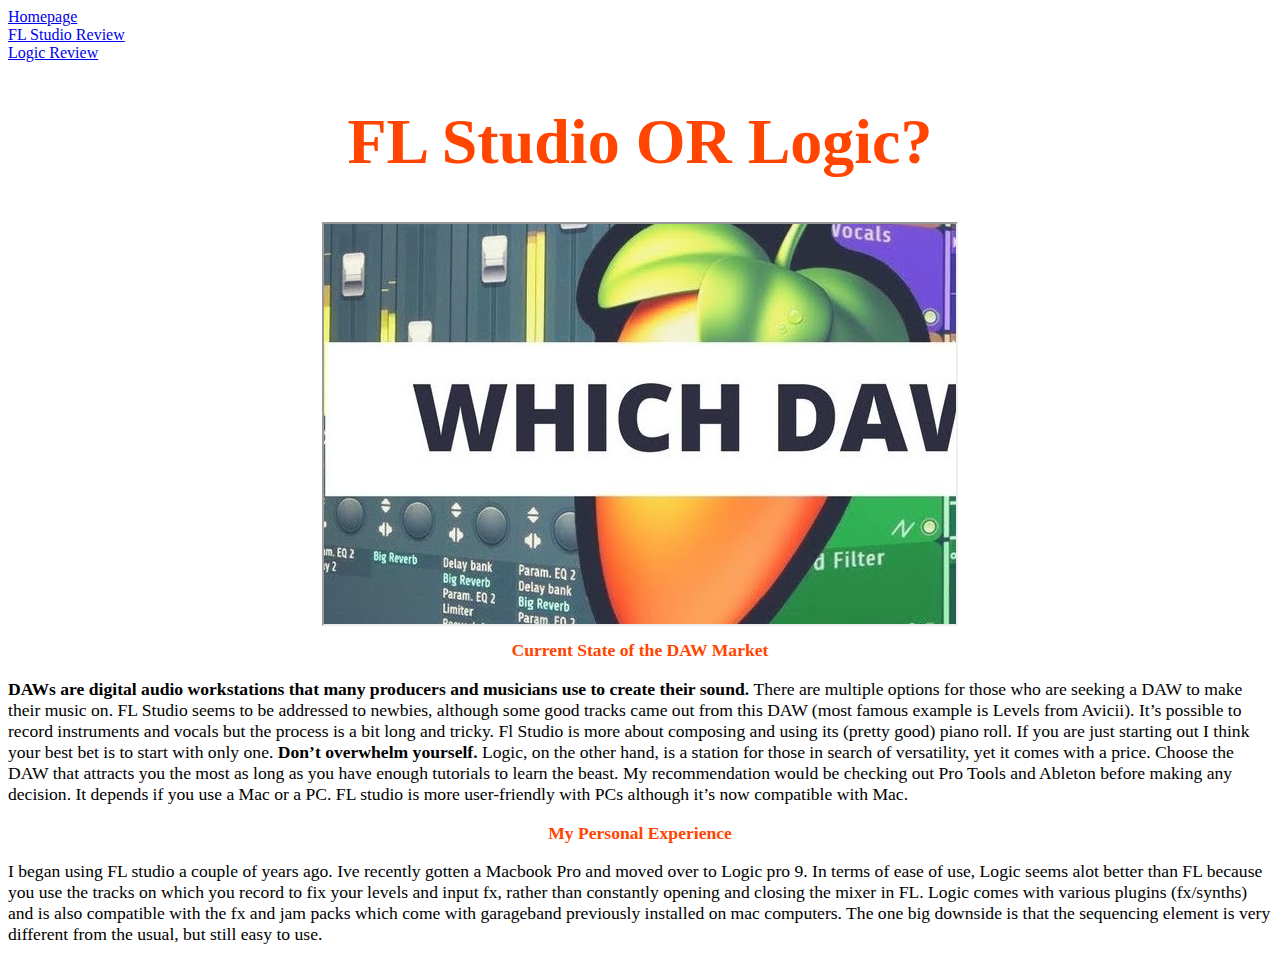
<file: audiocomparison/index.html>
<!doctype html>
<html>



<head>
 
    <link rel="stylesheet" href="stylesheet.css" type="text/css" >
    <title>Which DAW Is Better?</title> 
</head>




<body>
    
    
<a href="index.html"> Homepage</a> <br>   
<a href="flreview.html"> FL Studio Review</a> <br>
<a href="logicreview.html"> Logic Review</a> <br>
    
<h1> FL Studio OR Logic? </h1>
    
<iframe src="flstudiovslogic.jpg" width="6000px" height="400px" class="center"></iframe>
    
<h2 class="second"> Current State of the DAW Market </h2>
 
    
<div id="intro">
<p class="second">  <strong>DAWs are digital audio workstations that many producers and musicians use to create their sound.  </strong> There are multiple options for those who are seeking a DAW to make their music on. FL Studio seems to be addressed to newbies, although some good tracks came out from this DAW (most famous example is Levels from Avicii). It’s possible to record instruments and vocals but the process is a bit long and tricky. Fl Studio is more about composing and using its (pretty good) piano roll. If you are just starting out I think your best bet is to start with only one.  <strong> Don’t overwhelm yourself.  </strong> Logic, on the other hand, is a station for those in search of versatility, yet it comes with a price. Choose the DAW that attracts you the most as long as you have enough tutorials to learn the beast. My recommendation would be checking out Pro Tools and Ableton before making any decision. It depends if you use a Mac or a PC. FL studio is more user-friendly with PCs although it’s now compatible with Mac. </p>
    
</div>

    
<h2> My Personal Experience </h2>

<div id="intro">
<p class="first">I began using FL studio a couple of years ago. Ive recently gotten a Macbook Pro and moved over to Logic pro 9. In terms of ease of use, Logic seems alot better than FL because you use the tracks on which you record to fix your levels and input fx, rather than constantly opening and closing the mixer in FL. Logic comes with various plugins (fx/synths) and is also compatible with the fx and jam packs which come with garageband previously installed on mac computers. The one big downside is that the sequencing element is very different from the usual, but still easy to use.  </p>
    

</div>
    

    
</body>

</html>
</file>
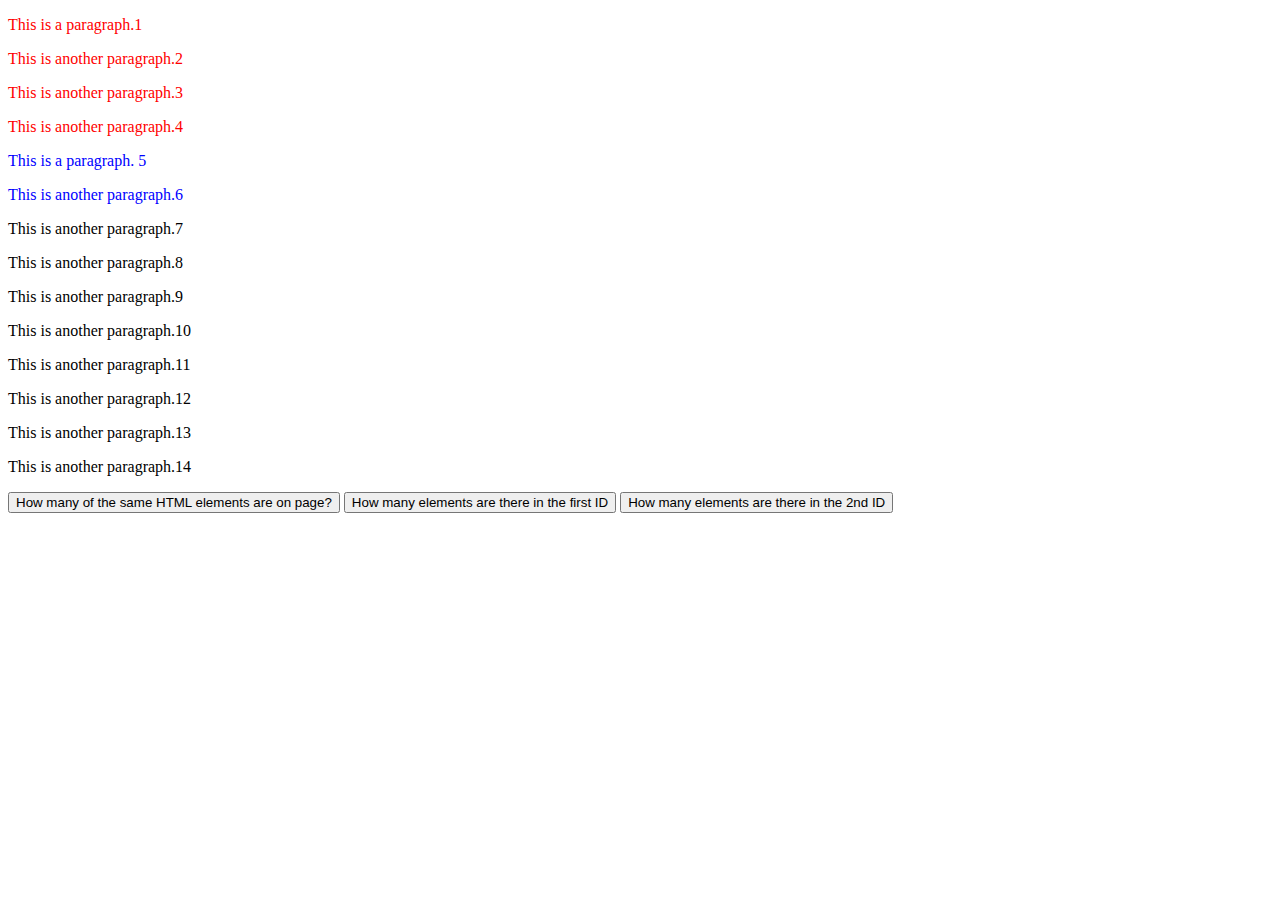
<file: Inclass Java Assignment Element Count/index.html>
<!DOCTYPE html>
<html>
<head>
<meta charset=utf-8 />
<title>Inclass Java Assignment</title>
 </head>   

  
    
<body>
    
<div id="textarea">
    
<div id="div1">
<p style="color:red;">This is a paragraph.1</p>
<p style="color:red;">This is another paragraph.2</p>
<p style="color:red;">This is another paragraph.3</p>
<p style="color:red;">This is another paragraph.4</p>
</div>
    
        
<div id="div2">
<p style="color:blue;">This is a paragraph. 5</p>
<p style="color:blue;">This is another paragraph.6</p>
</div>
    

<p>This is another paragraph.7</p>
<p>This is another paragraph.8</p>
    
<p>This is another paragraph.9</p>
<p>This is another paragraph.10</p>
    
<p>This is another paragraph.11</p>
<p>This is another paragraph.12</p>
    
<p>This is another paragraph.13</p>
<p>This is another paragraph.14</p>
    
    
</div>

<button id="elementcount-button" onclick="elementcount()" >How many of the same HTML elements are on page?</button>
<button id="id1-button" onclick="div1count()" >How many elements are there in the first ID</button>
<button id="id2-button" onclick="div2count()" >How many elements are there in the 2nd ID</button>






    
<script src="script.js" type="text/javascript"></script>   
</body>
</html>
</file>
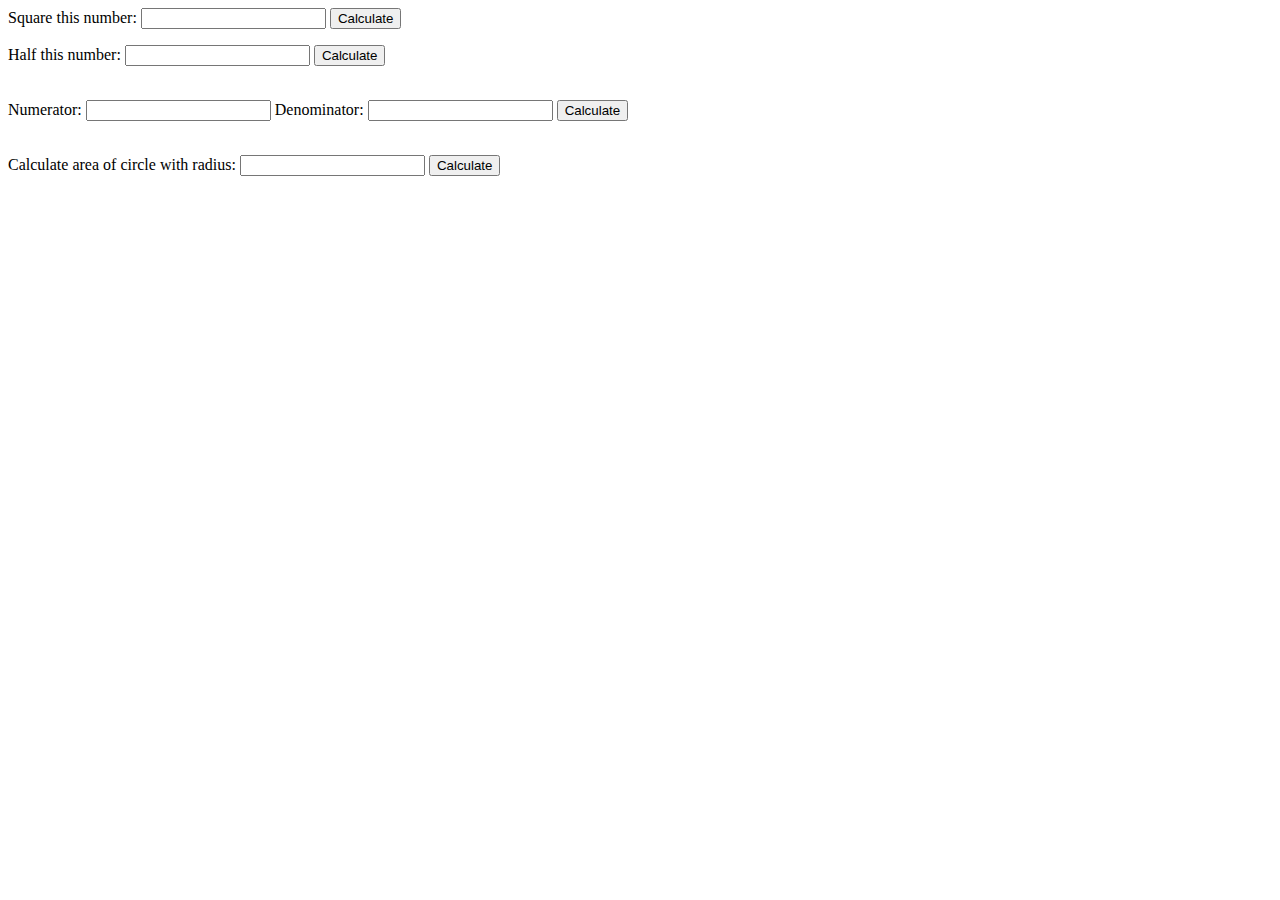
<file: Java Calculator/index.html>
<!DOCTYPE html>
<html>
<head>
<meta charset=utf-8 />
<title>Calculator</title>
    


</head>
<body>

      <label>Square this number:
        <input type="number" id="squareinputid" size="2">
      </label>     
      <button id="square-button">Calculate</button>
     <p id="prompt"></p>
     <p id="solution"></p>

    

      <script language="javascript">
          
          document.getElementById("square-button").addEventListener("click", squareNumber); 
          
          function squareNumber(){
               document.getElementById("prompt").innerHTML = 'Square of ' + squareinputid.value + ' is:';
	           var squareinput = document.getElementById('squareinputid').value;
               var squareresult = document.getElementById('solution').innerHTML = squareinput * squareinput;
               document.getElementById("solution").innerHTML = squareresult;

	}
      </script> 
    

      <label>Half this number:
        <input type="number" id="halfinputid" size="2">
      </label>
      <button id="half-button">Calculate</button>
      <br><br>
      <p id="halfprompt"></p>
      <p id="halfsolution"></p>
    
    
    
          <script language="javascript">
          
          document.getElementById("half-button").addEventListener("click", halfNumber); 
          
          function halfNumber(){
               document.getElementById("halfprompt").innerHTML = 'Half of ' + halfinputid.value + ' is:';
	           var halfinput = document.getElementById('halfinputid').value;
               var halfresult = document.getElementById('halfsolution').innerHTML = halfinput * 0.5 ;
               document.getElementById("halfsolution").innerHTML = halfresult;

	}
      </script> 
    
    
    
    
    

      <label>
        Numerator:
        <input type="number" id="percent1inputid" size="2">
      </label>
      <label>
        Denominator:
        <input type="number" id="percent2inputid" size="2">
      </label>
      <button id="percent-button">Calculate</button>
      <br><br>
    
      <p id="percentprompt"></p>
      <p id="percentsolution"></p>
    
    
    
         <script language="javascript">
          
          document.getElementById("percent-button").addEventListener("click", percentNumber); 
          
          function percentNumber(){
               document.getElementById("percentprompt").innerHTML = percent1inputid.value + ' divided by '+ percent2inputid.value + ' in percentages is: ';
	           var percentinput1 = document.getElementById('percent1inputid').value;
               var percentinput2 = document.getElementById('percent2inputid').value;
               var percentresult = document.getElementById('percentsolution').innerHTML = Math.round(percentinput1 / percentinput2 * '100' * 1000) / 1000+ '%';
               document.getElementById("percentsolution").innerHTML = percentresult;

	}
      </script> 
    
    
    
    
    

      <label>Calculate area of circle with radius:
      <input type="number" id="areainputid" size="2">
      </label>
      <button id="area-button">Calculate</button> 
      <br><br>
      <!-- <div id="solution"></div> -->
    
      <p id="areaprompt"></p>
      <p id="areasolution"></p>
    
    
    
    
    
    
    
    
        <script language="javascript">
          
          document.getElementById("area-button").addEventListener("click", areaNumber); 
          
          function areaNumber(){
               document.getElementById("areaprompt").innerHTML = "The area for a circle with radius " + areainputid.value + ' is:';
	           var areainput = document.getElementById('areainputid').value;
               var arearesult = document.getElementById('areasolution').innerHTML = Math.round(areainput * areainput * Math.PI * 100) / 100;
               document.getElementById("areasolution").innerHTML = arearesult;

	}
      </script>
    
    
    
    

      <!-- <script src="script.js" type="text/javascript"></script> -->
    
    
</body>
</html>
</file>
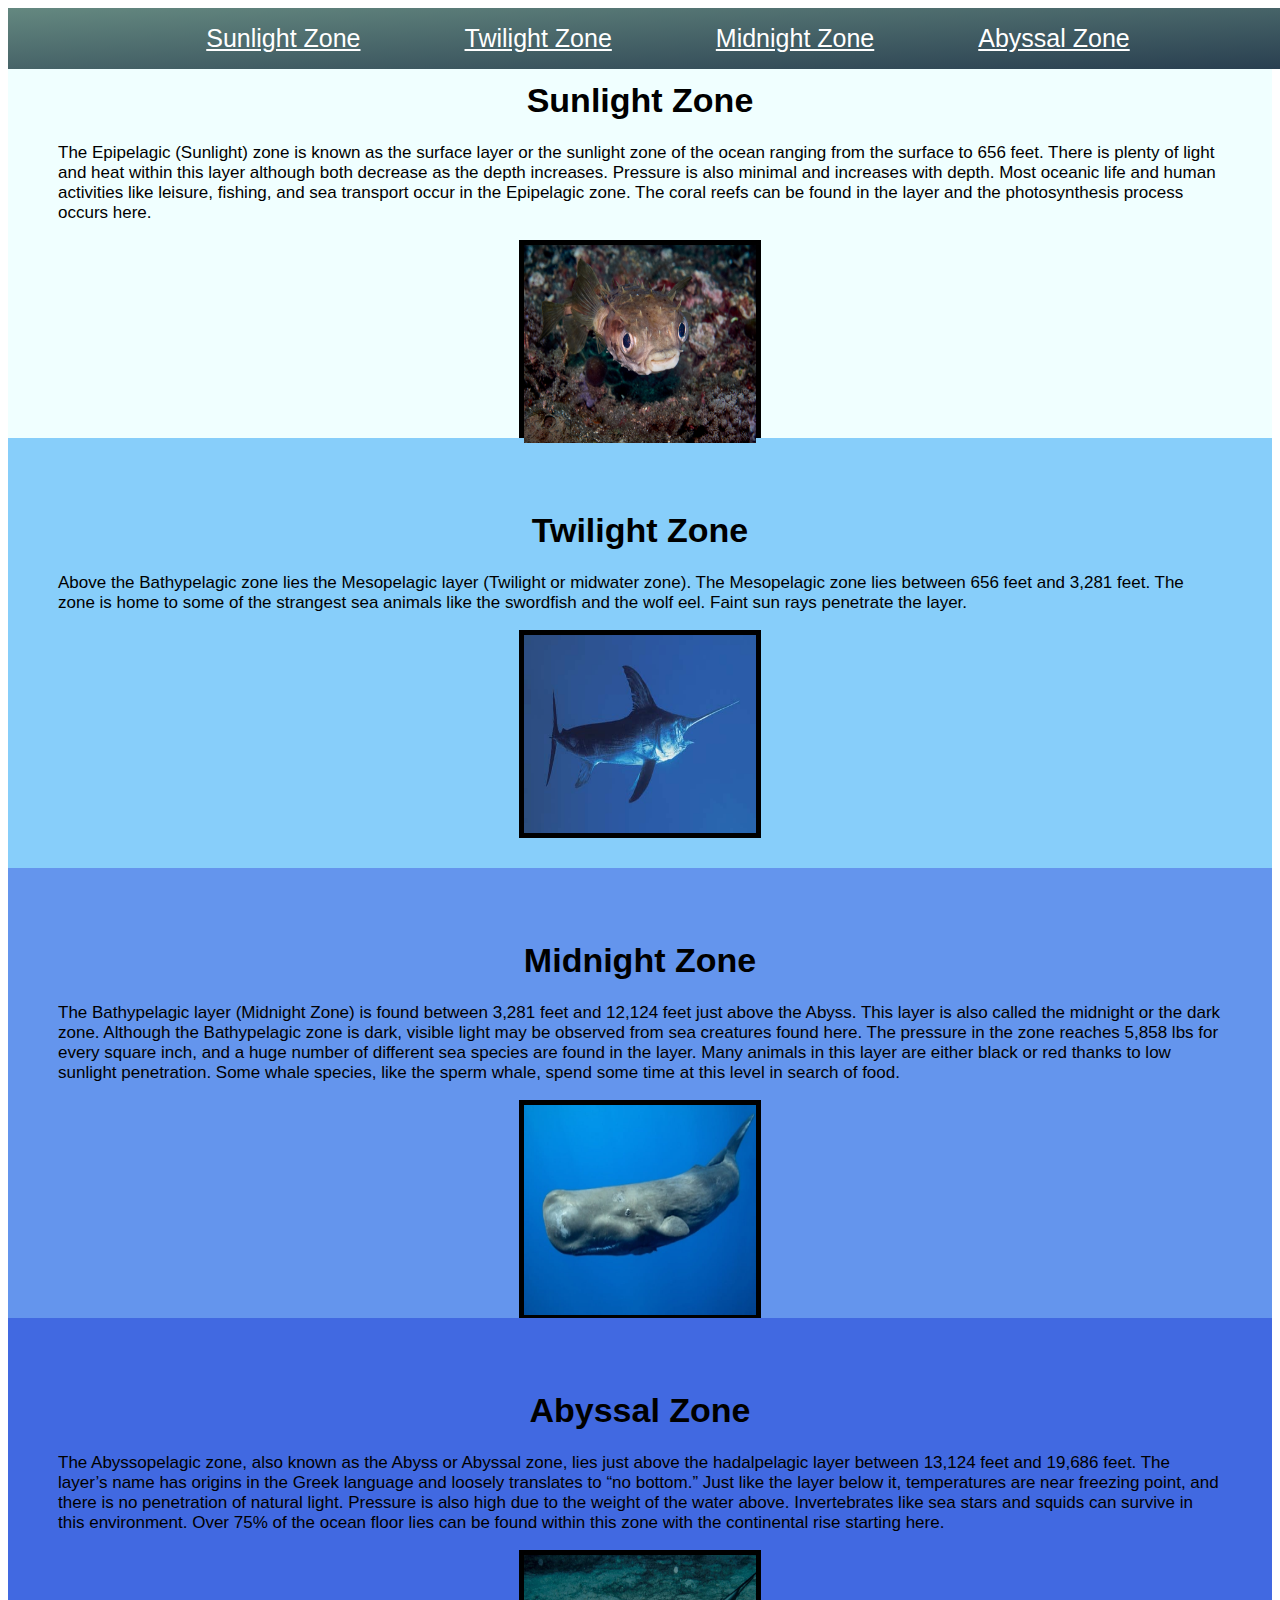
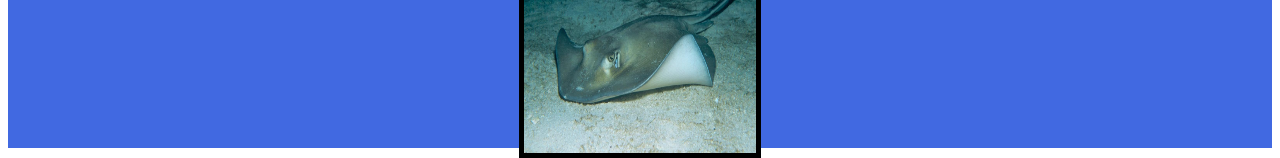
<file: oceancreatures/index.html>
<!DOCTYPE html>
<html lang="en">
<head>
    <meta charset="utf-8">
    <meta name="viewport" content="width=device-width, initial-scale=1.0">
    <link rel="stylesheet" href="stylesheet.css">
    <title>The Depths of the Ocean</title>
</head>

<body>
    
   <nav>
       <ul>
           <li><a href = "#SunlightZone">Sunlight Zone</a></li>
           <li><a href = "#TwilightZone">Twilight Zone</a></li>
           <li><a href = "#MidnightZone">Midnight Zone</a></li>
           <li><a href = "#AbyssalZone">Abyssal Zone</a></li>
       </ul>
   </nav>
   
   <section id = "SunlightZone">
       <h1 align="center">Sunlight Zone </h1>
       <p>The Epipelagic (Sunlight) zone is known as the surface layer or the sunlight zone of the ocean ranging from the surface to 656 feet. There is plenty of light and heat within this layer although both decrease as the depth increases. Pressure is also minimal and increases with depth. Most oceanic life and human activities like leisure, fishing, and sea transport occur in the Epipelagic zone. The coral reefs can be found in the layer and the photosynthesis process occurs here.</p>
   
       <img src="coralfish.jpeg" alt="coralfish" border="5" class="center" style="width: 20%; height: 60%"/>

    </section>
    

   
   <section id = "TwilightZone">
       <h1 align="center">Twilight Zone </h1>
       <p>Above the Bathypelagic zone lies the Mesopelagic layer (Twilight or midwater zone). The Mesopelagic zone lies between 656 feet and 3,281 feet. The zone is home to some of the strangest sea animals like the swordfish and the wolf eel. Faint sun rays penetrate the layer.</p>
       
       <img src="swordfish.jpg" alt="swordfish" border="5" class="center" style="width: 20%; height: 60%"/>
   </section>
   
   <section id = "MidnightZone">
       <h1 align="center">Midnight Zone </h1>
       <p>The Bathypelagic layer (Midnight Zone) is found between 3,281 feet and 12,124 feet just above the Abyss. This layer is also called the midnight or the dark zone. Although the Bathypelagic zone is dark, visible light may be observed from sea creatures found here. The pressure in the zone reaches 5,858 lbs for every square inch, and a huge number of different sea species are found in the layer. Many animals in this layer are either black or red thanks to low sunlight penetration. Some whale species, like the sperm whale, spend some time at this level in search of food.</p>
       
       
       <img src="spermwhale.jpg" alt="spermwhale" border="5" class="center" style="width: 20%; height: 60%"/>
       
   </section>
   
   <section id = "AbyssalZone">
       <h1 align="center">Abyssal Zone </h1>
       <p>The Abyssopelagic zone, also known as the Abyss or Abyssal zone, lies just above the hadalpelagic layer between 13,124 feet and 19,686 feet. The layer’s name has origins in the Greek language and loosely translates to “no bottom.” Just like the layer below it, temperatures are near freezing point, and there is no penetration of natural light. Pressure is also high due to the weight of the water above. Invertebrates like sea stars and squids can survive in this environment. Over 75% of the ocean floor lies can be found within this zone with the continental rise starting here.</p>
       
       <img src="deepseafish.jpg" alt="deepseafish" border="5" class="center" style="width: 20%; height: 60%"/>
       
   </section>
   
   
    
</body>
</html>
</file>
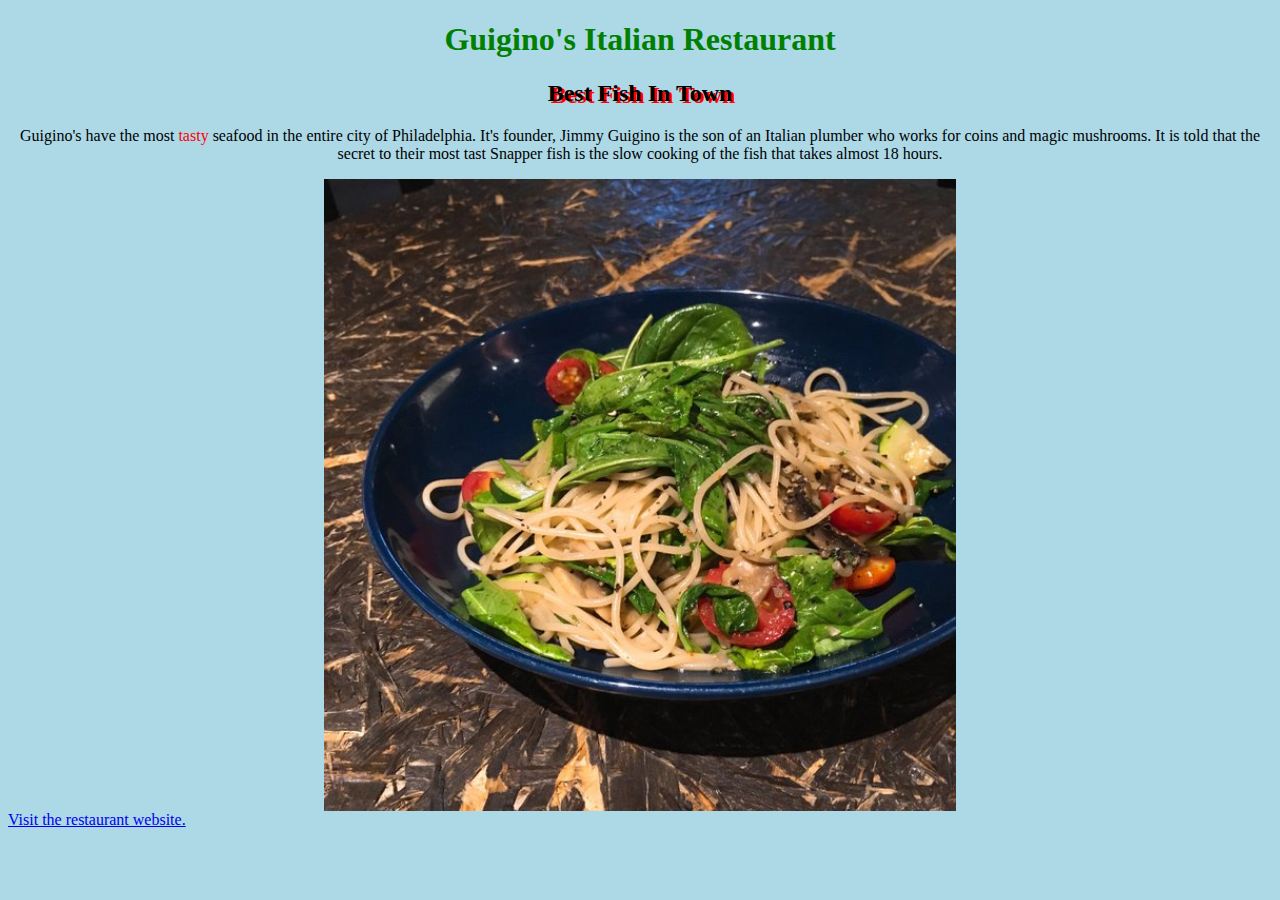
<file: one_page_website/index.html>
<!DOCTYPE html>
<html lang="en">
<head>
    <meta charset="utf-8">
    <meta name="viewport" content="width=device-width, initial-scale=1.0">
    <link rel="stylesheet" href="stylesheet.css">
    <title>One Page Website</title>
</head>

<body>
    


       <h1 align="center">Guigino's Italian Restaurant </h1>
       <h2 align="center">Best Fish In Town </h2>
    
       <p>Guigino's have the most <span style="color:red">tasty</span> seafood in the entire city of Philadelphia. It's founder, Jimmy Guigino is the son of an Italian plumber who works for coins and magic mushrooms. It is told that the secret to their most tast Snapper fish is the slow cooking of the fish that takes almost 18 hours.</p>
   
       <img src="pastasalad.jpg" alt="Pasta Salad" class="center">
    
       <a href="https://itsalwayssunny.fandom.com/wiki/Guigino%27s_Italian_Restaurant">Visit the restaurant website.</a>
    
    
   
    
</body>
</html>
</file>
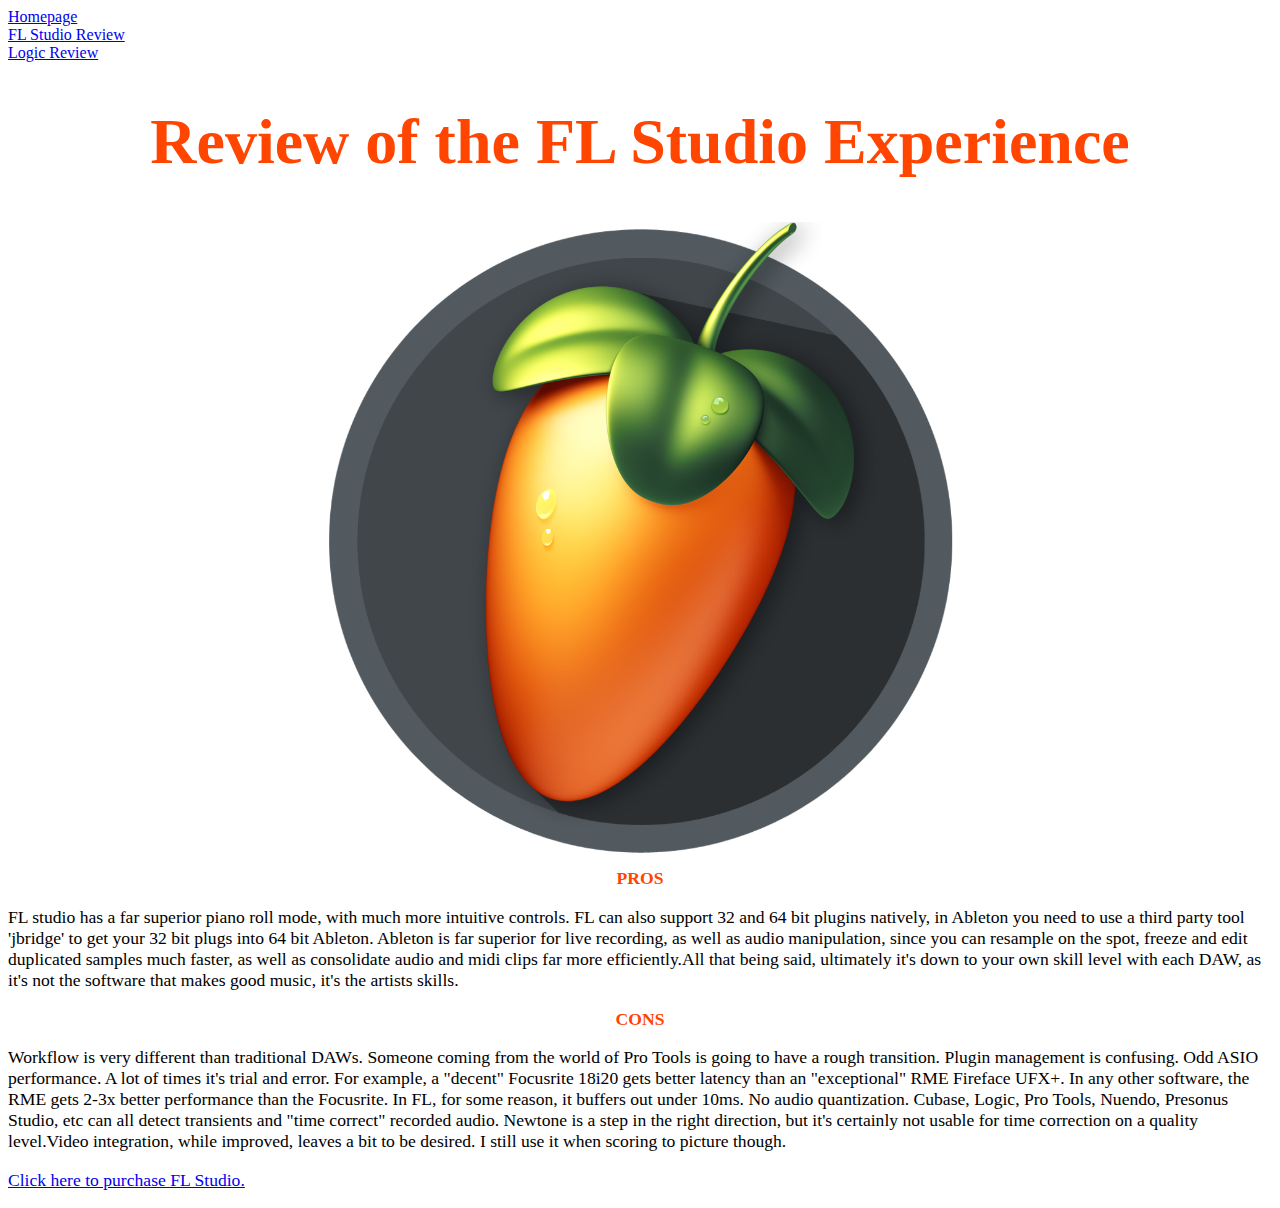
<file: audiocomparison/flreview.html>
<!doctype html>
<html>



<head>
 
    <link rel="stylesheet" href="stylesheet.css" type="text/css" >
    <title>FL Studio Review</title>  
</head>




<body>
        
<a href="index.html"> Homepage</a> <br>   
<a href="flreview.html"> FL Studio Review</a> <br>
<a href="logicreview.html"> Logic Review</a> <br>
    
<h1> Review of the FL Studio Experience </h1>
    
<img src="fllogo.png" class="center">
    
<h2> PROS </h2>
    
<div id="intro">
    
<p class="first">FL studio has a far superior piano roll mode, with much more intuitive controls. FL can also support 32 and 64 bit plugins natively, in Ableton you need to use a third party tool 'jbridge' to get your 32 bit plugs into 64 bit Ableton. Ableton is far superior for live recording, as well as audio manipulation, since you can resample on the spot, freeze and edit duplicated samples much faster, as well as consolidate audio and midi clips far more efficiently.All that being said, ultimately it's down to your own skill level with each DAW, as it's not the software that makes good music, it's the artists skills.  </p>

</div>
    
    

<h2 class="second"> CONS </h2>
    
<div id="intro">
    
<p class="second">Workflow is very different than traditional DAWs. Someone coming from the world of Pro Tools is going to have a rough transition. Plugin management is confusing. Odd ASIO performance. A lot of times it's trial and error. For example, a "decent" Focusrite 18i20 gets better latency than an "exceptional" RME Fireface UFX+. In any other software, the RME gets 2-3x better performance than the Focusrite. In FL, for some reason, it buffers out under 10ms. No audio quantization. Cubase, Logic, Pro Tools, Nuendo, Presonus Studio, etc can all detect transients and "time correct" recorded audio. Newtone is a step in the right direction, but it's certainly not usable for time correction on a quality level.Video integration, while improved, leaves a bit to be desired. I still use it when scoring to picture though. </p>

</div>
    
    <p class="second"> <a href="https://www.image-line.com/flstudio/" target="_blank"> Click here to purchase FL Studio. </a> </p>
    
    
    
</body>

</html>
</file>
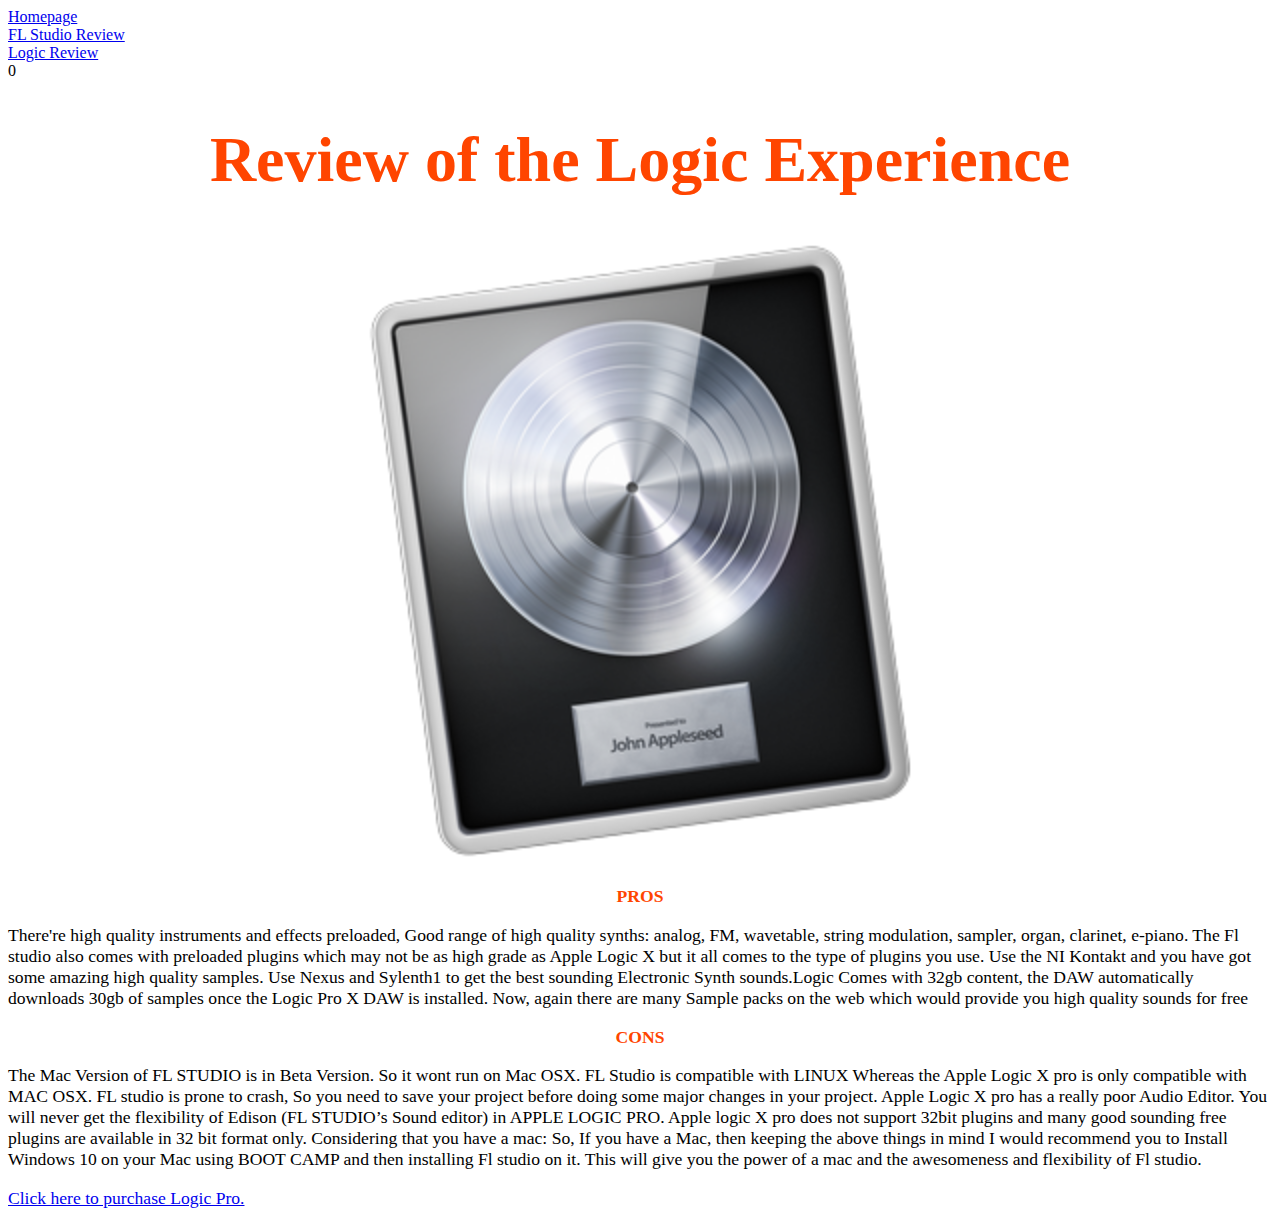
<file: audiocomparison/logicreview.html>
<!doctype html>
<html>



<head>
 
    <link rel="stylesheet" href="stylesheet.css" type="text/css" >
    <title>Logic Review</title>   
</head>




<body>
    
    
<a href="index.html"> Homepage</a> <br>   
<a href="flreview.html"> FL Studio Review</a> <br>
<a href="logicreview.html"> Logic Review</a> <br>
    
    0
<h1> Review of the Logic Experience </h1>
    
<img src="logiclogo.png" class="center" >
    
<h2> PROS </h2>
    

<div id="intro">
    
<p class="first">There're high quality instruments and effects preloaded, Good range of high quality synths: analog, FM, wavetable, string modulation, sampler, organ, clarinet, e-piano. The Fl studio also comes with preloaded plugins which may not be as high grade as Apple Logic X but it all comes to the type of plugins you use. Use the NI Kontakt and you have got some amazing high quality samples. Use Nexus and Sylenth1 to get the best sounding Electronic Synth sounds.Logic Comes with 32gb content, the DAW automatically downloads 30gb of samples once the Logic Pro X DAW is installed. Now, again there are many Sample packs on the web which would provide you high quality sounds for free </p>

    
</div>

<h2 class="second"> CONS </h2>
    

<div id="intro">
    
<p class="second"> The Mac Version of FL STUDIO is in Beta Version. So it wont run on Mac OSX. FL Studio is compatible with LINUX Whereas the Apple Logic X pro is only compatible with MAC OSX. FL studio is prone to crash, So you need to save your project before doing some major changes in your project. Apple Logic X pro has a really poor Audio Editor. You will never get the flexibility of Edison (FL STUDIO’s Sound editor) in APPLE LOGIC PRO. Apple logic X pro does not support 32bit plugins and many good sounding free plugins are available in 32 bit format only. Considering that you have a mac: So, If you have a Mac, then keeping the above things in mind I would recommend you to Install Windows 10 on your Mac using BOOT CAMP and then installing Fl studio on it. This will give you the power of a mac and the awesomeness and flexibility of Fl studio. </p>

    
</div>
    
<p class="second"> <a href="https://www.apple.com/logic-pro/" target="_blank"> Click here to purchase Logic Pro. </a> </p>
    
</body>

</html>
</file>
<file: audiocomparison/stylesheet.css>
h1 {
    color: orangered;
    font-size: 400%;
    text-align: center;
    
}

h2 {
    color: orangered;
    font-size: 110%;
    text-align: center;
    
}
.first{
    font-size: 110%
}

.second{
    font-size: 110%
}

.center {
  display: block;
  margin-left: auto;
  margin-right: auto;
  width: 50%;
}

#intro {
    background-image: url("https://images.pond5.com/white-grey-texture-abstract-background-footage-047845919_iconl.jpeg");
}
</file>
<file: oceancreatures/stylesheet.css>
nav {
    text-align: center;
    background-color: black;
    background: #466368;
    background: linear-gradient(to right bottom, #648880, #293f50);
    position: fixed;
    width: 100%;
    
}

nav li {
    display: inline;
    padding: 50px;
}

nav a {
    color: white;
    font-size: 25px;
    font-family: "Trebuchet MS", Helvetica, sans-serif;
}

#SunlightZone {
    background-color: azure;
    height: 330px;
    padding: 50px;
    font-size: 17px;
    font-family: "Trebuchet MS", Helvetica, sans-serif;
    
}

#TwilightZone {
    background-color: lightskyblue;
    height: 330px;
    padding: 50px;
    font-size: 17px;
    font-family: "Trebuchet MS", Helvetica, sans-serif;
}

#MidnightZone {
    background-color: cornflowerblue;
    height: 350px;
    padding: 50px;
    font-size: 17px;
    font-family: "Trebuchet MS", Helvetica, sans-serif;
}

#AbyssalZone{
    background-color: royalblue;
    height: 330px;
    padding: 50px;
    font-size: 17px;
    font-family: "Trebuchet MS", Helvetica, sans-serif;
}

.center {
  display: block;
  margin-left: auto;
  margin-right: auto;
  width: 50%;
}
</file>
<file: one_page_website/stylesheet.css>
.center {
  display: block;
  margin-left: auto;
  margin-right: auto;
  width: 50%;
}


h1 {
  color: green;
}

h2 {
  text-shadow: 3px 2px red;
}

p {
  text-align: center;
}


body {background-color: lightblue;}
</file>
